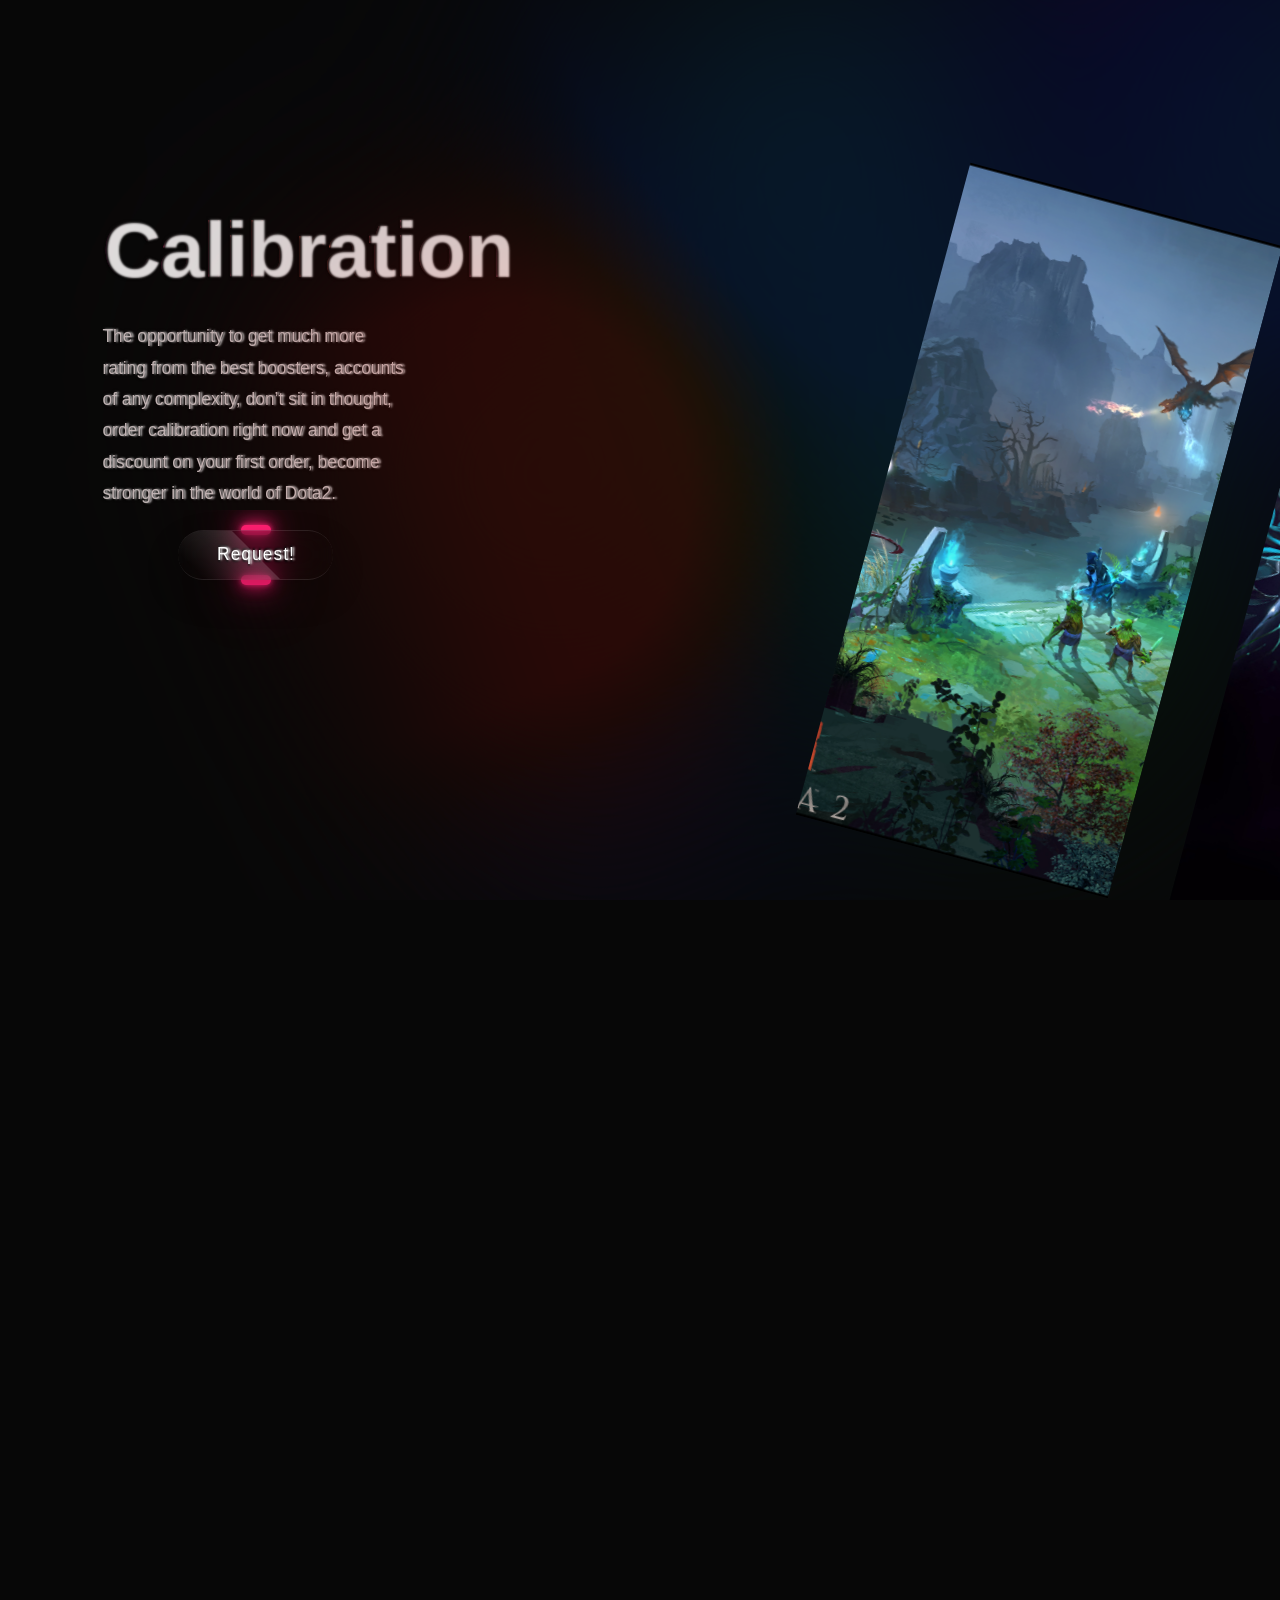
<file: calibration.html>
<!DOCTYPE html>
<html lang="en" xmlns="http://www.w3.org/1999/html">
<head>
	<meta charset="UTF-8">
	<meta http-equiv="X-UA-Compatible" content="IE=edge">
	<meta name="viewport" content="width=device-width, initial-scale=1.0">
	<link rel="stylesheet" href="./swiper/swiper-bundle.min.css">
	<link rel="stylesheet" href="css/main.css">
	<link rel="icon" href="images/favicon.png">
    <link rel="website icon" type="png"
        href="img/steel.webp">
	<title>Calibration</title>
</head>

<body>
	<div  class="description " >
		<div class="logo">Calibration</div>
		<p>The opportunity to get much more rating from the best boosters, accounts of any complexity, don’t sit in thought, order calibration right now and get a discount on your first order, become stronger in the world of Dota2.</p>
	<div class="container">	
		<div class="container_1">
			<div class="bth"><a href="https://t.me/unknow3000">Request!</a></div>
	    </div>
	</div>
</div>

	<div class="swiper slider slider_main">
		<div class="swiper-wrapper slier__wrapper">

			<div class="swiper-slide slider__item">
				<div class="slider__img" data-swiper-parallax="20%" style="background-image: url(https://www.google.com/url?sa=i&url=https%3A%2F%2Fwall.alphacoders.com%2Fby_sub_category.php%3Fid%3D194163%26name%3DDota%2B2%2BWallpapers%26filter%3D4K%2BUltra%2BHD&psig=AOvVaw3a02spmKo1xI9MYLzP5jWq&ust=1664397673584000&source=images&cd=vfe&ved=0CAwQjRxqFwoTCNjMzdLqtfoCFQAAAAAdAAAAABAE);"></div>
			</div>
			<div class="swiper-slide slider__item">
				<div class="slider__img" data-swiper-parallax="30%" style="background-image: url(./images/2.png);"></div>
			</div>
			<div class="swiper-slide slider__item">
				<div class="slider__img" data-swiper-parallax="20%" style="background-image: url(./images/3.png);"></div>
			</div>
			<div class="swiper-slide slider__item">
				<div class="slider__img" data-swiper-parallax="30%" style="background-image: url(./images/4.png);"></div>
			</div>
			<div class="swiper-slide slider__item">
				<div class="slider__img" data-swiper-parallax="20%" style="background-image: url(./images/5.png);"></div>
			</div>
			<div class="swiper-slide slider__item">
				<div class="slider__img" data-swiper-parallax="30%" style="background-image: url(./images/6.png);"></div>
			</div>
			<div class="swiper-slide slider__item">
				<div class="slider__img" data-swiper-parallax="20%" style="background-image: url(./images/7.png);"></div>
			</div>
			<div class="swiper-slide slider__item">
				<div class="slider__img" data-swiper-parallax="30%" style="background-image: url(./images/8.png);"></div>
			</div>
			<div class="swiper-slide slider__item">
				<div class="slider__img" data-swiper-parallax="80%" style="background-image: url(./images/9.png);"></div>
			</div>

		</div>
	</div>

	<div class="swiper slider slider_bg">
		<div class="swiper-wrapper slier__wrapper">

			<div class="swiper-slide slider__item">
				<div class="slider__img" data-swiper-parallax="20%" style="background-image: url(./images/1.png);"></div>
			</div>
			<div class="swiper-slide slider__item">
				<div class="slider__img" data-swiper-parallax="30%" style="background-image: url(./images/2.png);"></div>
			</div>
			<div class="swiper-slide slider__item">
				<div class="slider__img" data-swiper-parallax="20%" style="background-image: url(./images/3.png);"></div>
			</div>
			<div class="swiper-slide slider__item">
				<div class="slider__img" data-swiper-parallax="30%" style="background-image: url(./images/4.png);"></div>
			</div>
			<div class="swiper-slide slider__item">
				<div class="slider__img" data-swiper-parallax="20%" style="background-image: url(./images/5.png);"></div>
			</div>
			<div class="swiper-slide slider__item">
				<div class="slider__img" data-swiper-parallax="30%" style="background-image: url(./images/6.png);"></div>
			</div>
			<div class="swiper-slide slider__item">
				<div class="slider__img" data-swiper-parallax="20%" style="background-image: url(./images/7.png);"></div>
			</div>
			<div class="swiper-slide slider__item">
				<div class="slider__img" data-swiper-parallax="30%" style="background-image: url(./images/8.png);"></div>
			</div>
			<div class="swiper-slide slider__item">
				<div class="slider__img" data-swiper-parallax="20%" style="background-image: url(./images/9.png);"></div>
			</div>

		</div>
	</div>

	<script src="./swiper/swiper-bundle.min.js"></script>
	<script src="js/app.js"></script>

</body>
</html>
</file>
<file: css/main.css>
@keyframes wave{
    from {
        background-position: left 0 top 0;
    }
    to{
        background-position: left 800px top 0;
    }
}

 @import url("http://fonts.googleapis.com/css?family=Roboto:300,400,500,700,900&display=swap");
* {
	margin: 0;
	padding: 0;
	box-sizing: border-box;
}
:root {
	--dark: #070707;
	--sizeindex: calc(1vw + 1vh);
	--transition: .75s cubic-bezier(.2, .6, 0, 1);
}
@font-face {
	font-family: raleway_m;
	src: url(../fonts/raleway-v22-cyrillic-300.woff2);
	font-weight: 300;
}
@font-face {
	font-family: raleway_m;
	src: url(../fonts/raleway-v22-cyrillic-900.woff2);
	font-weight: 900;
}
body, html {
	width: 100%;
	height: 100%;
	background-color: var(--dark);
	color: #d3c7c7;
	font-family: raleway_m, sans-serif;
	overflow: hidden;
	line-height: 1.8;
    font-weight: 500;
    text-shadow: 2px 0 2px #dfdddd, 
				0 2px 2px #030303,  
				0 -2px 2px #0c0c0c;
}
.slider {
	height: 100%;
	transform: rotate(15deg);
	overflow: visible;
	top: 10vh;
}
.slier__wrapper {
	transition: var(--transition)!important;
	will-change: transform;
}
.slider__item {
	max-height: 75vh;
	overflow: hidden;
	cursor: pointer;
	transition: transform var(--transition), box-shadow var(--transition);
}
.slider__img {
	width: 300%;
	height: 100%;
	background-size: cover;
	position: absolute;
	left: -100%;
	transition: var(--transition)!important;
	will-change: transform;
}
.slider_bg {
	z-index: 0;
	transform: rotate(-20deg)!important;
	top: -90vh;
	left: -10vh;
	opacity: .15;
	filter: blur(120px) saturate(10);
}
.slider_bg .slider__item {
	max-height: 100vh;
}
.slider__item.opened {
	z-index: 2;
	transform: rotate(-15deg) scale(1.45);
	box-shadow: rgb(0 0 0 / .75) 0 0 0 10000px;
}
.description {
	position: absolute;
	font-size: calc(var(--sizeindex) * .8);
	top: 20vh;
	left: 8vw;
	max-width: 24vw;
	transition: opacity var(--transition), transform var(--transition);
}
.logo {
	font-size: calc(var(--sizeindex) * 3.6);
	font-weight: 900;
	display: inline-block;
	background: linear-gradient(45deg, DarkMagenta, Tomato, Violet);
	-webkit-background-clip: text;
	-webkit-text-fill-color: transparent;
}
.description p {
	opacity: .9;
	transition: transform var(--transition);
	transition-duration: 3s;
}
.description.hidden {
	opacity: 0;
	transform: translateY(5vh);
}
.description.hidden p {
	transform: translateY(2vh);
}
 *
{
	margin: 0;
	padding: 0;
box-sizing: border-box;
	font-family: "Roboto", sans-serif;
 }
.container
{
    position: relative;
    display: flex;
	justify-content: center;
	min-height: 100vh;
	width: 100%;
	height: 100%;
	background-color: var(--dark);
	overflow: hidden;
	line-height: 1.8;
}
 .container_1 {
    width: 600px;
    display: flex;
    flex-wrap: wrap;
    justify-content: space-around;
    z-index:10;
}
.container_1 .bth {
    position: relative;
    width: 155px;
    height: 50px;
    margin: 20px;

}
.container_1 .bth a {
    position: absolute;
    top: 0;
    left: 0%;
    width: 100%;
    height: 100%;
    display: flex;
    justify-content: center;
    align-items: center;
    background: 255, 255, 255, 0.05;
    box-shadow: 0 15px 35px rgba(0,0,0,0.2);
    border-top: 1px solid rgba(255, 255, 255, 0.1);
    border-bottom: 1px solid rgba(255, 255, 255, 0.1);
    border-radius: 30px;
    color: #fff;
    z-index: 1;
    font-weight: 400;
    letter-spacing: 1px;
    text-decoration: none;
    overflow: hidden;
    transition: 0.5s;
    backdrop-filter: blur(15px);
}
.container_1 .bth:hover a {
    letter-spacing: 3px;
}
.container_1 .bth a::before {
    content: "";
    position: absolute;
    top: 0;
    left: 0;
    width: 50%;
    height: 100%;
    background: linear-gradient( to left, rgba(255,255,255,0.15), transparent);
    transform: skew(45deg) translateX(0);
    transition: 0.5s;
}
.container_1 .bth:hover a::before {
    transform: skew(45deg) translateX(200px);
}
.container_1 .bth::before {
    content: "";
    position: absolute;
    left: 50%;
    transform: translateX(-50%);
    bottom: -5px;
    width: 30px;
    height: 10px;
    background: #f00;
    border-radius: 10px;
    transition: 0.5s;
    transition-delay: 0s;
}
.container_1 .bth:hover:before {
    bottom: 0;
    height: 50%;
    width: 80%;
    border-radius: 30px;
    transition-delay: 0.5s;
}
.container_1 .bth::after {
    content: "";
    position: absolute;
    left: 50%;
    transform: translateX(-50%);
    top: -5px;
    width: 30px;
    height: 10px;
    background: #f00;
    border-radius: 10px;
    transition: 0.5s;
    transition-delay: 0s;
}
.container_1 .bth:hover::after {
    top: 0;
    height: 50%;
    width: 80%;
    border-radius: 30px;
    transition-delay: 0.5s;
}
.container_1 .bth:nth-child(1)::before,
.container_1 .bth:nth-child(1)::after {
    background: #ff1f71;
    box-shadow: 0 0 5px #ff1f71,
    0 0 15px #ff1f71,
    0 0 30px #ff1f71,
    0 0 60px #ff1f71;
}
</file>
